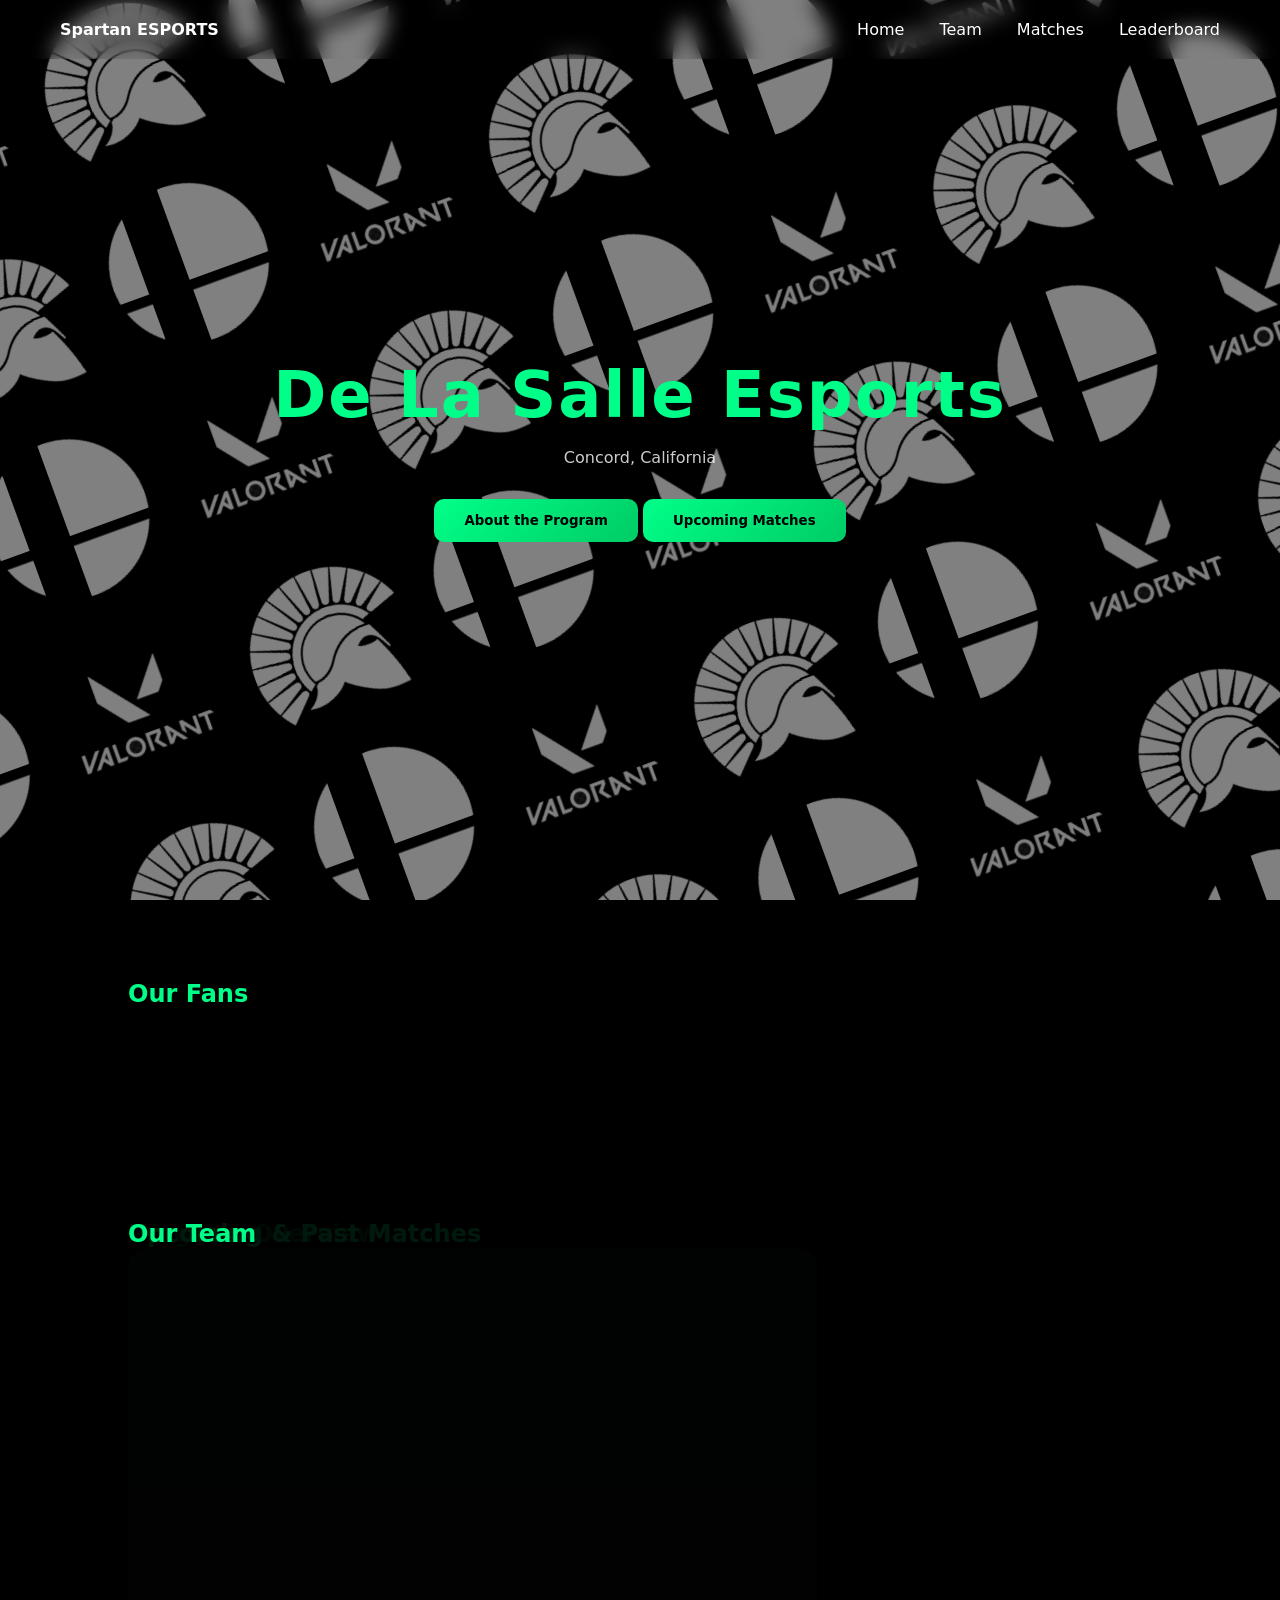
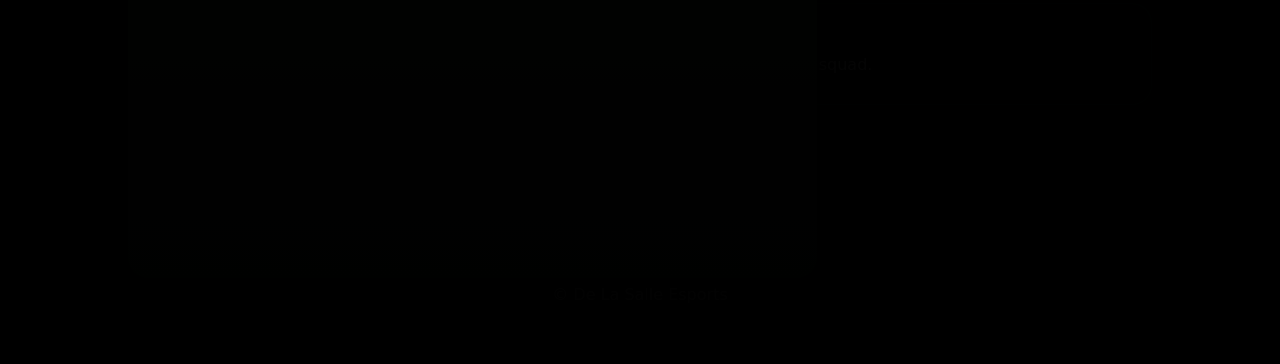
<file: main.html>
<!DOCTYPE html>
<html lang="en">
<head>
<meta charset="UTF-8" />
<meta name="viewport" content="width=device-width, initial-scale=1.0" />
<title>School Esports</title>

<link rel="stylesheet" href="main.css">
</head>

<body>

<!-- BACKGROUND -->
<div id="bg"><canvas id="bgCanvas"></canvas></div>

<nav>
  <div><strong>Spartan ESPORTS</strong></div>
  <div>
    <a href="#" id="homeBtn">Home</a>
    <a href="#" id="teamNav">Team</a>
    <a href="#" id="matchesBtn">Matches</a>
    <a href="#" id="leaderboardNav">Leaderboard</a>
  </div>
</nav>

<header>
  <div class="hero">
    <h1>De La Salle Esports</h1>
    <p>Concord, California</p>
    <button id="enterBtn">About the Program</button>
    <button id="matchesBtn2">Upcoming Matches</button>
  </div>
</header>

<section id="fansSection">
  <h2 style="color:var(--green)">Our Fans</h2>
  <div class="fan-carousel">
    <div id="fanCards" class="fan-track"></div>
  </div>
</section>


<!-- Overview panel: dynamically populated -->
<div id="overviewPanel">
  <h2 style="color:var(--green)">Program Overview</h2>
  <div class="cards" id="overviewCards"></div>
  
</div>

<div id="matchesPanel">
  <h2 style="color:var(--green)">Upcoming & Past Matches</h2>

  <div class="matches-container">
    <div class="featured-match" id="featuredMatch"></div>
    <div class="side-matches" id="sideMatches"></div>
  </div>
</div>

<!-- Leaderboard full-screen panel -->
<div id="leaderboardPanel" class="panel">
  <div class="panel-inner">
    <h2 style="color:var(--green)">Smash Leaderboard</h2>
    <div class="leaderboard">
      <!-- Rows will populate here dynamically -->
    </div>
    <button id="leaderboardBack" class="backBtn">Back</button>
  </div>
</div>

<section id="teamSection" class="panel">
  <h2 style="color:var(--green)">Our Team</h2>
  <div id="teamCards" class="cards"></div>
</section>



<section id="leaderboardSection" class="panel">
  <h2 style="color:var(--green)">Smash Leaderboard</h2>
  <div class="leaderboard">
    <!-- Rows will be populated dynamically -->
  </div>
</section>



<section>
  <h2 style="color:var(--green)">Our Games</h2>
  <br>
  <div class="cards">
    <div class="card"><h3>Smash Bros</h3><p>Competitive ladder and rankings.</p></div>
    <div class="card"><h3>Valorant</h3><p>5v5 tactical FPS squad.</p></div>
  </div>
</section>

<footer>
  © De La Salle Esports
</footer>

<script src="main.js"></script>

</body>
</html>
</file>
<file: main.css>
:root{
  --green:#00ff88;
  --dark:#050705;
  --card:#0c120c;
}

*{
  margin:0;
  padding:0;
  box-sizing:border-box;
  font-family:Inter, system-ui, sans-serif;
}

body{
  background:black;
  color:white;
  overflow-x:hidden;
  position:relative;
}

/* BACKGROUND LAYER */
#bg {
  position:fixed;
  inset:0;
  overflow:hidden;
  z-index:-1;
}

.layer {
  position:absolute;
  width:500%;
  height:500%;
  top:-100%;
  left:-100%;
  display:grid;
  grid-template-columns: repeat(auto-fill, 220px);
  grid-auto-rows: 220px;
  transform-origin: center;
}

.item {
  width:160px;
  height:160px;
  background-position:center;
  background-size:contain;
  background-repeat:no-repeat;
  opacity:.5;
}

header{
  height:100vh;
  display:flex;
  align-items:center;
  justify-content:center;
  text-align:center;
}

.hero{
  max-width:900px;
}

.hero h1{
  font-size:4rem;
  letter-spacing:2px;
  color:var(--green);
}

.hero p{
  margin-top:1rem;
  opacity:.8;
}

.hero button{
  margin-top:2rem;
  padding:14px 30px;
  border:none;
  border-radius:10px;
  background:linear-gradient(135deg,var(--green),#00cc66);
  color:black;
  font-weight:700;
  cursor:pointer;
}

nav{
  position:fixed;
  top:0;
  width:100%;
  display:flex;
  justify-content:space-between;
  padding:20px 60px;
  backdrop-filter:blur(10px);
  z-index:10;
}

nav a{
  color:white;
  margin-left:30px;
  text-decoration:none;
}

section{
  padding:120px 10vw;
}

.cards{
  display:grid;
  grid-template-columns:repeat(auto-fit,minmax(240px,1fr));
  gap:30px;
}

.card{
  background:linear-gradient(180deg,#0f1f16,#050805);
  padding:30px;
  border-radius:20px;
  border:1px solid rgba(0,255,136,.25);
  box-shadow:0 20px 40px rgba(0,0,0,.6);
}

.card h3{
  color:var(--green);
}

footer{
  padding:60px;
  text-align:center;
  opacity:.6;
}

/* TRANSITION SYSTEM */
header, section, footer {
  transition: transform .7s ease, opacity .7s ease;
}

body.transitioning header,
body.transitioning section,
body.transitioning footer{
  transform: translateY(-120vh);
  opacity: 0;
}

/* Overview panel */
#overviewPanel {
  position: fixed;
  inset: 0;
  padding: 140px 10vw;
  background: rgba(0,0,0,0.6); /* slightly transparent to see background */
  transform: translateY(120vh);
  transition: transform .8s cubic-bezier(.2,.9,.2,1);
  z-index: 5;

  display: flex;
  flex-direction: column;
  overflow-y: auto;  /* allow vertical scrolling */
  -webkit-overflow-scrolling: touch; /* smooth scroll on mobile */
}


body.show-overview #overviewPanel {
  transform: translateY(0);
}

#overviewPanel .card {
  transform: translateY(40px);
  opacity: 0;
  transition: .6s ease;
}

body.show-overview #overviewPanel .card {
  transform: translateY(0);
  opacity: 1;
}

/* Stagger cards for nicer effect */
#overviewPanel .card:nth-child(1){transition-delay:.1s}
#overviewPanel .card:nth-child(2){transition-delay:.2s}
#overviewPanel .card:nth-child(3){transition-delay:.3s}
#overviewPanel .card:nth-child(4){transition-delay:.4s}
/* add more nth-child if more rows */

#overviewPanel .card img {
  width: 100%;
  border-radius: 12px;
  margin-top: 10px;
}

#matchesPanel {
  position: fixed;
  inset: 0;
  padding: 140px 10vw;
  background: rgba(0,0,0,0.6);
  transform: translateY(120vh);
  transition: transform .8s cubic-bezier(.2,.9,.2,1);
  z-index: 5;
  overflow-y: auto;
}

#matchesPanel .cards {
  display: grid;
  grid-template-columns: repeat(auto-fit, minmax(240px, 1fr));
  gap: 30px;
  margin-bottom: 40px;
}

body.show-matches #matchesPanel {
  transform: translateY(0);
}

#matchesPanel .card {
  transform: translateY(40px);
  opacity: 0;
  transition: .6s ease;
}

body.show-matches #matchesPanel .card {
  transform: translateY(0);
  opacity: 1;
}

.matches-container {
  display: flex;
  gap: 20px;
  overflow: hidden;
  height: 70vh; /* adjust as needed */
}

.featured-match {
  flex: 2;
  background: linear-gradient(180deg,#0f1f16,#050805);
  border-radius: 20px;
  padding: 30px;
  box-shadow: 0 20px 40px rgba(0,0,0,.6);
}

.side-matches {
  flex: 1;
  overflow-y: auto;
  display: flex;
  flex-direction: column;
  gap: 15px;
}

.side-matches .card {
  flex: 0 0 auto; 
}



#teamSection {
  position: fixed;
  inset: 0;
  padding: 140px 10vw;
  background: rgba(0,0,0,0.9);
  transform: translateY(120vh);
  transition: transform .8s cubic-bezier(.2,.9,.2,1);
  z-index: 5;
  overflow-y: auto;
}

body.show-team #teamSection {
  transform: translateY(0);
}

body.show-team #teamSection {
  display: block;
}

.team-card img {
  width: 100%;
  height: 180px;
  object-fit: cover;
  border-radius: 12px;
  margin-bottom: 10px;
}

.team-card {
  text-align: center;
  transition: transform .3s ease, box-shadow .3s ease;
  cursor: pointer;
}
/* TEAM ANIMATION */
#teamSection .card {
  opacity: 0;
  transform: translateY(40px) scale(.96);
  transition: 
    transform .6s cubic-bezier(.2,.9,.2,1),
    opacity .6s ease;
}

body.show-team #teamSection .card {
  opacity: 1;
  transform: translateY(0) scale(1);
}


.team-card:hover {
  transform: translateY(-6px) scale(1.03);
  box-shadow: 0 30px 60px rgba(0,0,0,.7);
}

#fansSection {
  padding: 80px 10vw;
}

.fan-carousel {
  overflow: hidden;
  width: 100%;
  position: relative;
}

.fan-track {
  display: flex;
  transition: transform 0.5s ease-in-out;
}

.fan-track .card {
  flex: 0 0 33.3333%;
  padding: 8 8px;
  box-sizing: border-box;

  display: flex;
  flex-direction: column;
  align-items: center;
}


.fan-track .card img {
  width: 80%;
  height: 180px;
  object-fit: cover;
  border-radius: 12px;
}

.fan-track .card h3,
.fan-track .card p {
  text-align: center;
}

.toggleInfoBtn {
  margin-top:10px;
  padding:6px 12px;
  border:none;
  border-radius:6px;
  background:var(--green);
  color:black;
  cursor:pointer;
}

.team-card .extra-info {
  max-height: 0;
  overflow: hidden;
  opacity: 0;
  transition: 
    max-height .4s ease,
    opacity .3s ease;
  margin-top: 10px;
  font-size: .9rem;
  color: #cfcfcf;
}

.team-card.expanded .extra-info {
  max-height: 300px;
  opacity: 1;
}

/* Hide by default */
#leaderboardSection {
  opacity: 0;
  transform: translateY(40px);
  pointer-events: none;
  transition: 0.5s ease;
}

/* Show when active */
body.show-leaderboard #leaderboardSection {
  opacity: 1;
  transform: translateY(0);
  pointer-events: auto;
}

/* Hide other panels when leaderboard active */
body.show-leaderboard #overviewPanel,
body.show-leaderboard #matchesPanel,
body.show-leaderboard #teamSection {
  display: none;
}

/* Leaderboard container with mural background */
.leaderboard {
  max-width: 900px;
  margin: auto;
  padding: 40px 120px;
  border-radius: 18px;
  position: relative;
  overflow: hidden;
  font-family: 'Orbitron', sans-serif;
}

/* Animated mural background */
.leaderboard::before {
  content: "";
  position: absolute;
  inset: 0;
  background: url("Images/smash-bros-mural.png") repeat-x;
  background-size: auto 100%;
  animation: muralScroll 20s linear infinite;
  opacity: 0.85;
  z-index: 0;
}

/* Dark overlay for readability */
.leaderboard::after {
  content: "";
  position: absolute;
  inset: 0;
  background: rgba(0,0,0,0.6);
  z-index: 1;
}

/* Leaderboard rows */
.lb-row {
  position: relative;
  z-index: 2;

  display: grid;
  grid-template-columns: 60px 1fr 120px;
  align-items: center;

  margin: 14px 0;
  padding: 14px 20px;
  border-radius: 14px;

  background: linear-gradient(
    90deg,
    rgba(20,20,20,0.9),
    rgba(10,10,10,0.85)
  );

  backdrop-filter: blur(4px);

  box-shadow: 0 0 10px rgba(0,0,0,0.6);

  transition: 0.3s ease;
}

.lb-row:hover {
  transform: scale(1.02);
  box-shadow: 0 0 16px var(--green);
}

.lb-rank,
.lb-name,
.lb-score {
  font-family: 'Orbitron', sans-serif;
  font-weight: bold;
}

/* Rank + Score */
.lb-rank {
  font-weight: bold;
  font-size: 20px;
  font-family: 'Orbitron', sans-serif;
}

.lb-score {
  text-align: right;
  color: gold;
  font-weight: bold;
  font-family: 'Orbitron', sans-serif;
}

/* Podium Styling */
.rank-1 { background: linear-gradient(90deg, gold, #aa8800); color: black; }
.rank-2 { background: linear-gradient(90deg, silver, #888); color: black; }
.rank-3 { background: linear-gradient(90deg, #cd7f32, #8b5a2b); color: black; }

/* Scroll animation */
@keyframes muralScroll {
  from { background-position-x: 0; }
  to { background-position-x: -1019px; }
}

/* Panel show/hide system */
#leaderboardSection { opacity: 0; transform: translateY(40px); pointer-events: none; transition: 0.5s ease; }
body.show-leaderboard #leaderboardSection { opacity: 1; transform: translateY(0); pointer-events: auto; }
body.show-leaderboard #overviewPanel,
body.show-leaderboard #matchesPanel,
body.show-leaderboard #teamSection { display: none; }

/* Full-screen panels */
#leaderboardPanel {
  position: fixed; /* takes over viewport */
  inset: 0;
  background: #111111d5; 
  opacity: 0;
  pointer-events: none;
  transform: translateY(40px);
  transition: 0.5s ease;
  z-index: 999; /* above everything */
  overflow-y: auto; /* scroll if needed */
}

/* Show panel */
body.show-leaderboard #leaderboardPanel {
  opacity: 1;
  pointer-events: auto;
  transform: translateY(0);
}

/* Inner content */
#leaderboardPanel .panel-inner {
  max-width: 1000px;
  margin: 80px auto;
  padding: 30px;
  position: relative;
}

/* Back button */
.backBtn {
  margin-top: 20px;
  padding: 10px 24px;
  background: var(--green);
  border: none;
  border-radius: 8px;
  color: white;
  font-weight: bold;
  cursor: pointer;
}

/* ============================= */
/* 📱 MOBILE OPTIMIZATION       */
/* ============================= */

/* ============================= */
/* 📱 MOBILE OPTIMIZATION       */
/* ============================= */

@media (max-width: 768px) {

  /* Reduce outer padding */
  .leaderboard {
    padding: 30px 10px; /* closer to screen edges */
    border-radius: 0;
  }

  /* Panel inner spacing */
  #leaderboardPanel .panel-inner {
    margin: 40px auto;
    padding: 16px;
  }

  /* Row padding and grid adjustments */
  .lb-row {
    grid-template-columns: 35px 1fr auto; /* smaller rank column */
    padding: 8px 10px;  /* less padding on sides */
    margin: 8px 0;
    border-radius: 10px;
  }

  .lb-rank {
    font-size: 16px;
  }

  .lb-name {
    font-size: 16px;
  }

  .lb-score {
    font-size: 16px;
    overflow: hidden;
    text-overflow: ellipsis;
    white-space: nowrap;
  }

  /* Remove hover effect */
  .lb-row:hover {
    transform: none;
    box-shadow: 0 0 10px rgba(0,0,0,0.6);
  }

  /* Back button full width */
  .backBtn {
    width: 100%;
    padding: 14px;
    font-size: 16px;
  }
}
</file>
